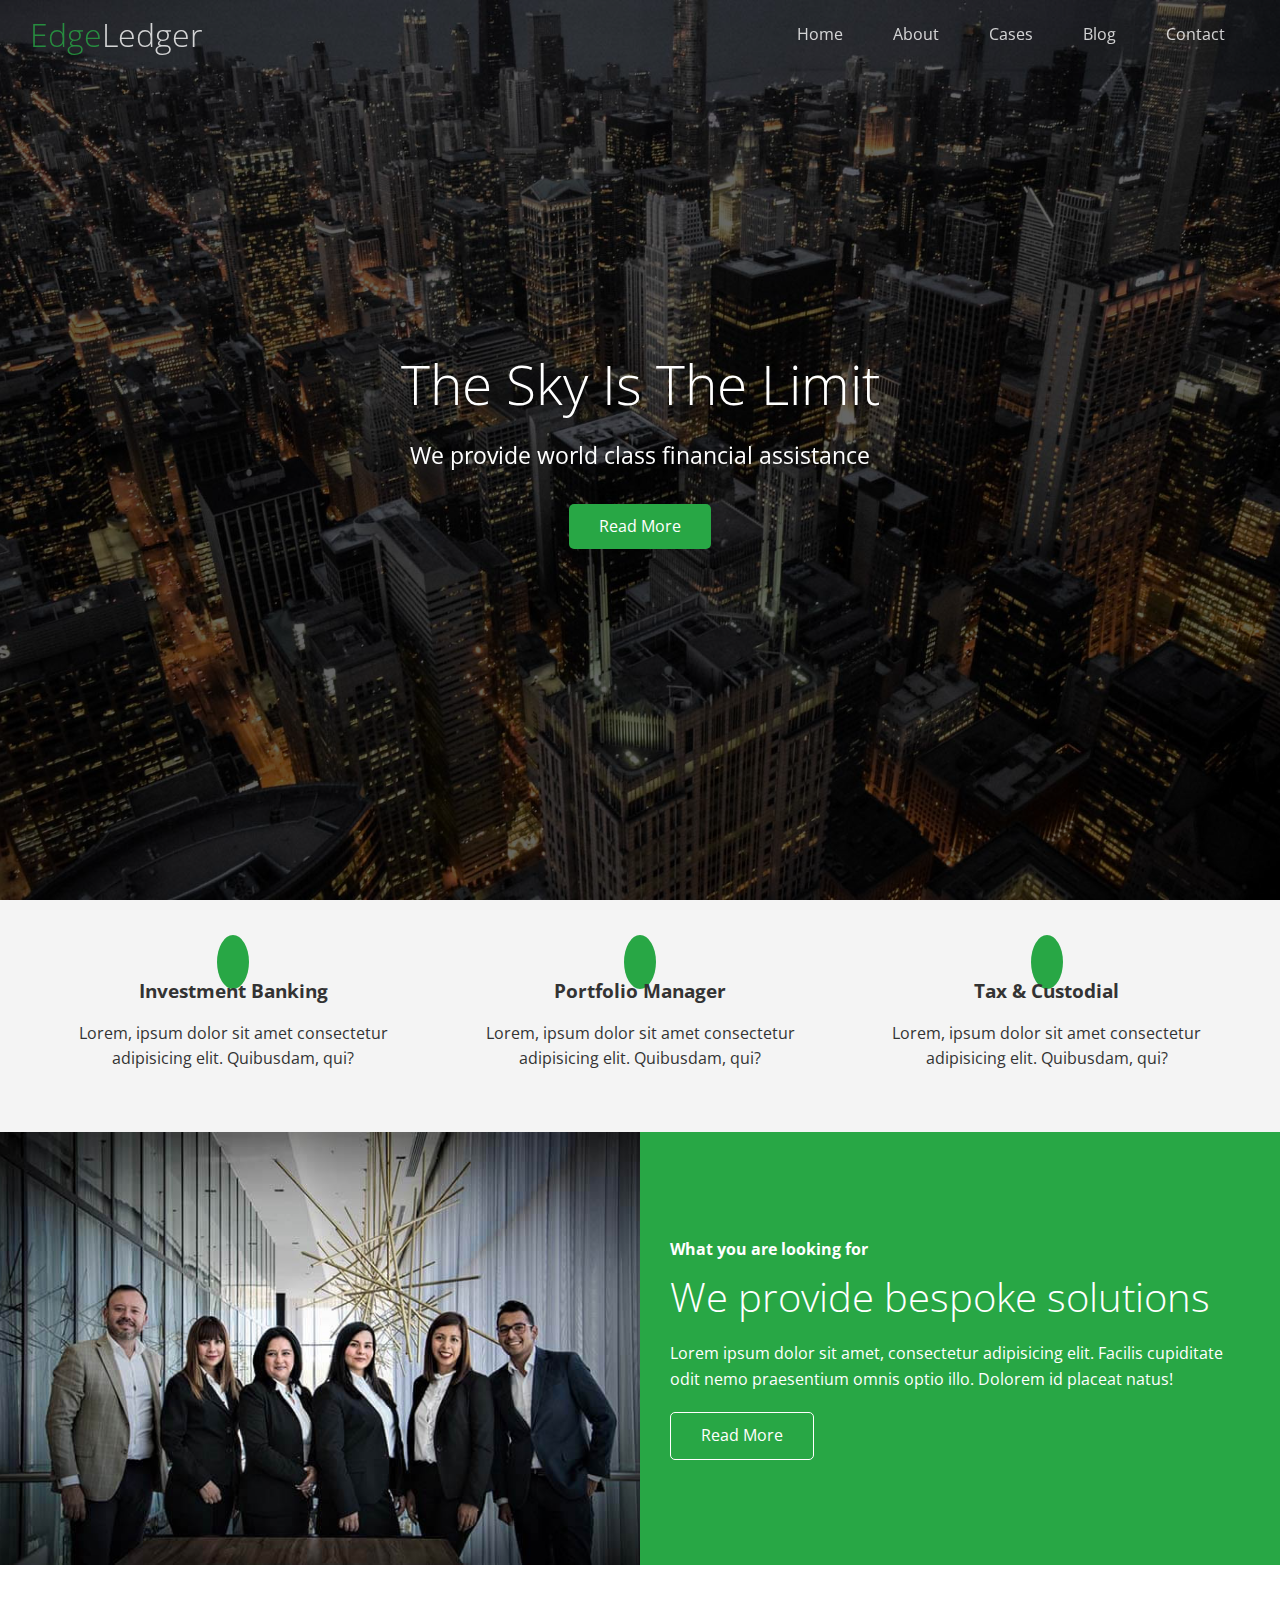
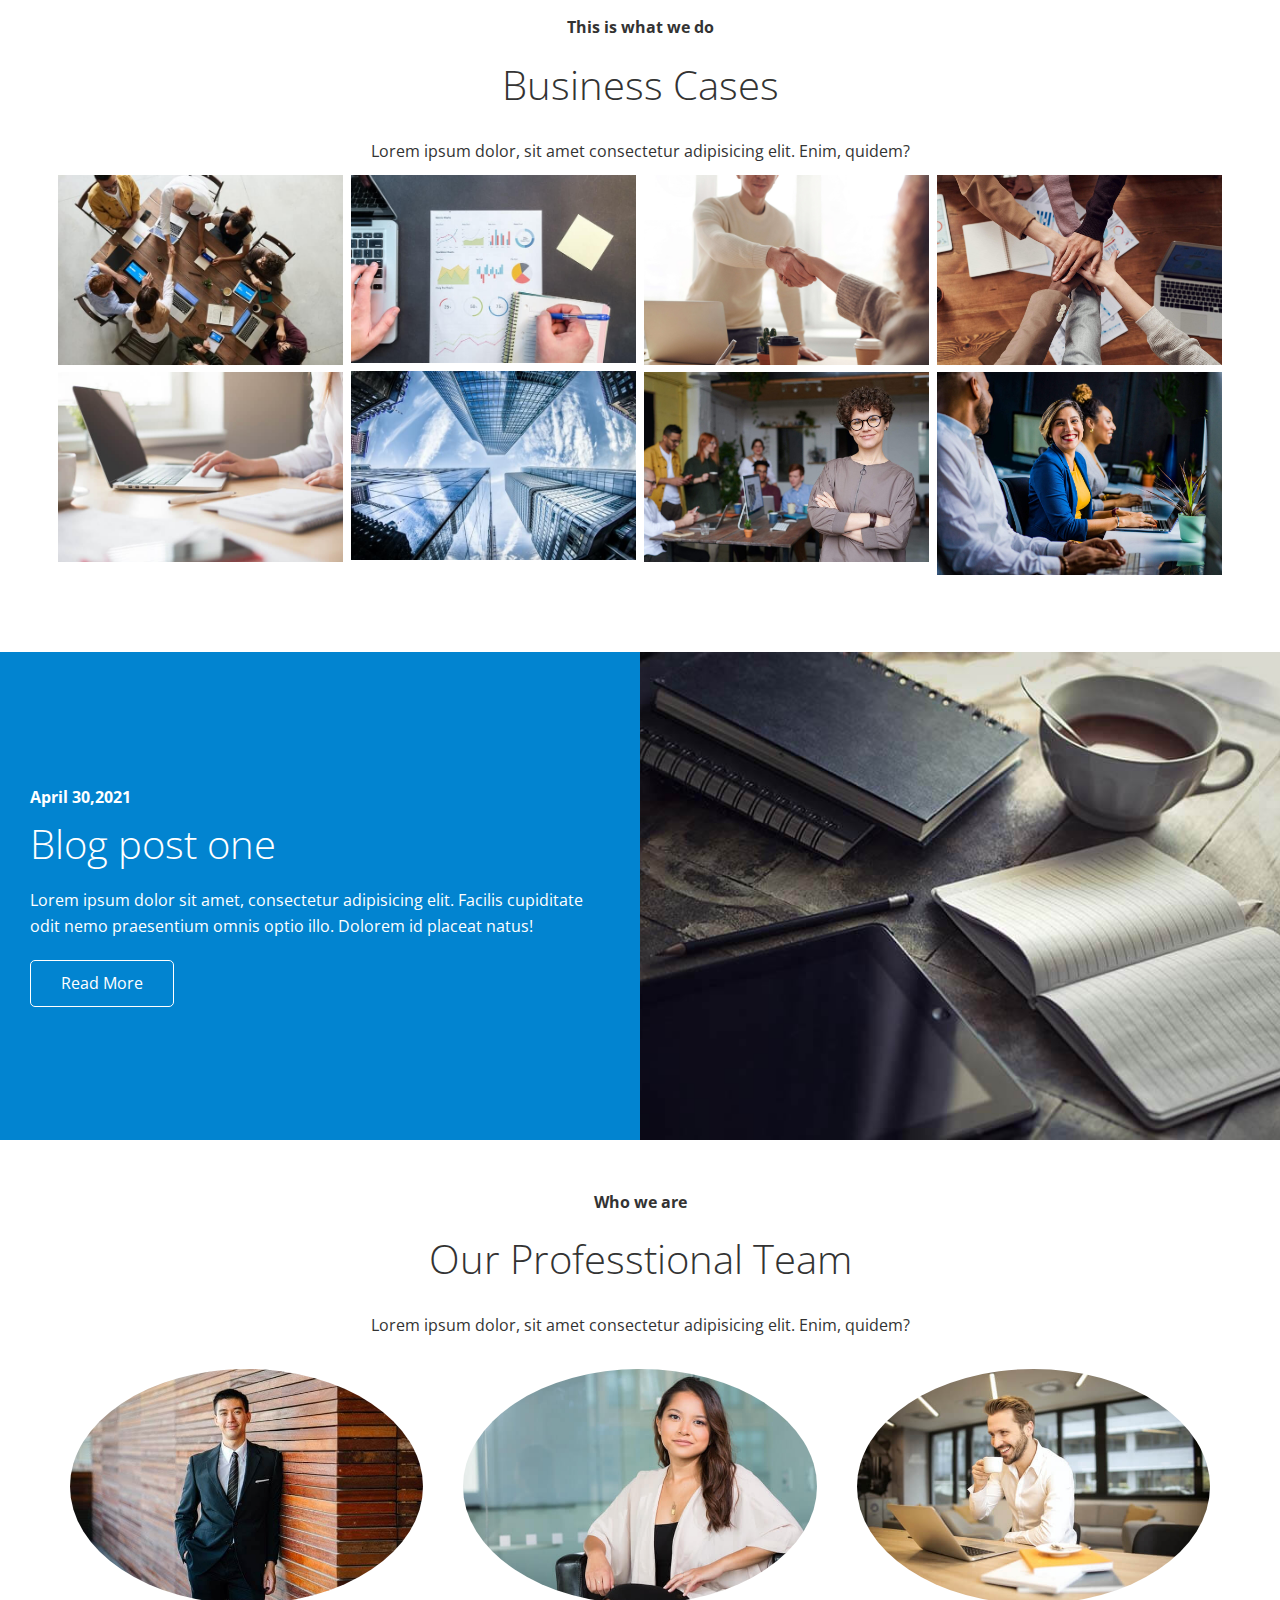
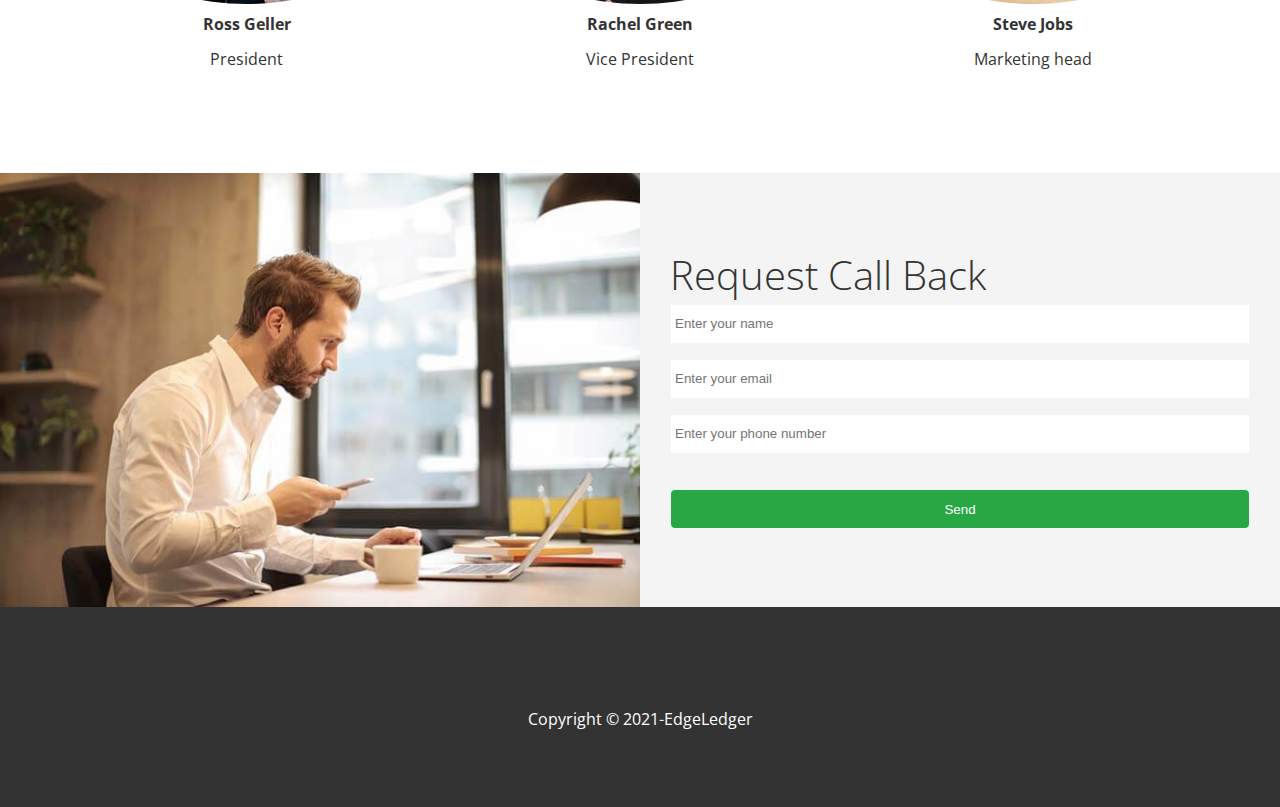
<file: index.html>
<!DOCTYPE html>
<html lang="en">
  <head>
    <meta charset="UTF-8" />
    <meta http-equiv="X-UA-Compatible" content="IE=edge" />
    <meta name="viewport" content="width=device-width, initial-scale=1.0" />
    <link
      rel="stylesheet"
      href="https://cdnjs.cloudflare.com/ajax/libs/font-awesome/5.15.3/css/all.min.css"
      integrity="sha512-iBBXm8fW90+nuLcSKlbmrPcLa0OT92xO1BIsZ+ywDWZCvqsWgccV3gFoRBv0z+8dLJgyAHIhR35VZc2oM/gI1w=="
      crossorigin="anonymous"
    />
    <link rel="shortcut icon" type="image/x-icon" href="/favicon.ico" />
    <link rel="stylesheet" href="./css/lightbox.min.css" />
    <link rel="stylesheet" href="css/utility.css" />
    <link rel="stylesheet" href="css/style.css" />
    <title>Welcome | EdgeLedger</title>
  </head>
  <body id="home">
    <header class="hero">
      <div id="navbar" class="navbar top">
        <h1 class="logo">
          <span class="text-primary"><i class="fas fa-book-open"></i> Edge</span
          >Ledger
        </h1>
        <nav>
          <ul>
            <li>
              <a href="#home">Home</a>
            </li>
            <li>
              <a href="#about">About</a>
            </li>
            <li>
              <a href="#cases">Cases</a>
            </li>
            <li>
              <a href="#blog">Blog</a>
            </li>
            <li>
              <a href="#contact">Contact</a>
            </li>
          </ul>
        </nav>
      </div>
      <div class="content">
        <h1>The Sky Is The Limit</h1>
        <p>We provide world class financial assistance</p>
        <a href="#about" class="btn"
          ><i class="fas fa-chevron-right"></i>Read More</a
        >
      </div>
    </header>
    <main>
      <!-- About-Icons -->

      <section id="about" class="icons bg-light">
        <div class="flex-items">
          <div>
            <i class="fas fa-university fa-2x"></i>
            <div>
              <h3>Investment Banking</h3>
              <p>
                Lorem, ipsum dolor sit amet consectetur adipisicing elit.
                Quibusdam, qui?
              </p>
            </div>
          </div>
          <div>
            <i class="fas fa-book-reader fa-2x"></i>
            <div>
              <h3>Portfolio Manager</h3>
              <p>
                Lorem, ipsum dolor sit amet consectetur adipisicing elit.
                Quibusdam, qui?
              </p>
            </div>
          </div>
          <div>
            <i class="fas fa-pencil-alt fa-2x"></i>
            <div>
              <h3>Tax & Custodial</h3>
              <p>
                Lorem, ipsum dolor sit amet consectetur adipisicing elit.
                Quibusdam, qui?
              </p>
            </div>
          </div>
        </div>
      </section>

      <!-- About-Solutions -->

      <section class="solutions flex-columns">
        <div class="row">
          <div class="column">
            <div class="column-1">
              <img src="./images/home/people.jpg" alt="" />
            </div>
          </div>
          <div class="column">
            <div class="column-2 bg-primary">
              <h4>What you are looking for</h4>
              <h2>We provide bespoke solutions</h2>
              <p>
                Lorem ipsum dolor sit amet, consectetur adipisicing elit.
                Facilis cupiditate odit nemo praesentium omnis optio illo.
                Dolorem id placeat natus!
              </p>
              <a href="" class="btn btn-outline"
                ><i class="fas fa-chevron"></i> Read More</a
              >
            </div>
          </div>
        </div>
      </section>
      <!-- Cases -->
      <section id="cases" class="cases flex-grid section-padding">
        <header class="section-header">
          <h4>This is what we do</h4>
          <h2>Business Cases</h2>
          <p>
            Lorem ipsum dolor, sit amet consectetur adipisicing elit. Enim,
            quidem?
          </p>
          <div class="row">
            <div class="column">
              <a
                href="./images/cases/cases1.jpg"
                data-lightbox="cases"
                data-title="Lorem ipsum dolor, sit amet consectetur adipisicing elit. Enim,
            quidem?"
              >
                <img src="./images/cases/cases1.jpg" alt="" />
              </a>
              <a
                href="./images/cases/cases2.jpg"
                data-lightbox="cases"
                data-title="Lorem ipsum dolor, sit amet consectetur adipisicing elit. Enim,
            quidem?"
              >
                <img src="./images/cases/cases2.jpg" alt="" />
              </a>
            </div>
            <div class="column">
              <a
                href="./images/cases/cases3.jpg"
                data-lightbox="cases"
                data-title="Lorem ipsum dolor, sit amet consectetur adipisicing elit. Enim,
            quidem?"
              >
                <img src="./images/cases/cases3.jpg" alt="" />
              </a>
              <a
                href="./images/cases/cases4.jpg"
                data-lightbox="cases"
                data-title="Lorem ipsum dolor, sit amet consectetur adipisicing elit. Enim,
            quidem?"
              >
                <img src="./images/cases/cases4.jpg" alt="" />
              </a>
            </div>
            <div class="column">
              <a
                href="./images/cases/cases5.jpg"
                data-lightbox="cases"
                data-title="Lorem ipsum dolor, sit amet consectetur adipisicing elit. Enim,
            quidem?"
              >
                <img src="./images/cases/cases5.jpg" alt="" />
              </a>
              <a
                href="./images/cases/cases6.jpg"
                data-lightbox="cases"
                data-title="Lorem ipsum dolor, sit amet consectetur adipisicing elit. Enim,
            quidem?"
              >
                <img src="./images/cases/cases6.jpg" alt="" />
              </a>
            </div>
            <div class="column">
              <a
                href="./images/cases/cases7.jpg"
                data-lightbox="cases"
                data-title="Lorem ipsum dolor, sit amet consectetur adipisicing elit. Enim,
            quidem?"
              >
                <img src="./images/cases/cases7.jpg" alt="" />
              </a>
              <a
                href="./images/cases/cases8.jpg"
                data-lightbox="cases"
                data-title="Lorem ipsum dolor, sit amet consectetur adipisicing elit. Enim,
            quidem?"
              >
                <img src="./images/cases/cases8.jpg" alt="" />
              </a>
            </div>
          </div>
        </header>
      </section>
      <!-- Blog -->
      <section id="blog" class="blog flex-columns flex-reverse">
        <div class="row">
          <div class="column">
            <div class="column-1">
              <img src="./images/home/blog.jpg" alt="" />
            </div>
          </div>
          <div class="column">
            <div class="column-2 bg-secondary">
              <h4>April 30,2021</h4>
              <h2>Blog post one</h2>
              <p>
                Lorem ipsum dolor sit amet, consectetur adipisicing elit.
                Facilis cupiditate odit nemo praesentium omnis optio illo.
                Dolorem id placeat natus!
              </p>
              <a href="blog.html" class="btn btn-outline"
                ><i class="fas fa-chevron"></i> Read More</a
              >
            </div>
          </div>
        </div>
      </section>
      <!-- Team -->
      <section id="team" class="team section-padding">
        <header class="section-header">
          <h4>Who we are</h4>
          <h2>Our Professtional Team</h2>
          <p>
            Lorem ipsum dolor, sit amet consectetur adipisicing elit. Enim,
            quidem?
          </p>
          <div class="flex-items">
            <div>
              <img src="./images/team/person1.jpg" alt="" />
              <h4>Ross Geller</h4>
              <p>President</p>
            </div>
            <div>
              <img src="./images/team/person2.jpg" alt="" />
              <h4>Rachel Green</h4>
              <p>Vice President</p>
            </div>
            <div>
              <img src="./images/team/person3.jpg" alt="" />
              <h4>Steve Jobs</h4>
              <p>Marketing head</p>
            </div>
          </div>
        </header>
      </section>
      <!-- Contact -->
      <section class="solutions flex-columns">
        <div class="row">
          <div class="column">
            <div class="column-1">
              <img src="./images/home/contact.jpg" alt="" />
            </div>
          </div>
          <div class="column">
            <div class="column-2 bg-light">
              <form action="" class="call-back-form">
                <h2>Request Call Back</h2>
                <div class="form-control">
                  <label for="name"></label>
                  <input
                    type="text"
                    name="name"
                    id="name"
                    placeholder="Enter your name"
                  />
                </div>
                <div class="form-control">
                  <label for="email"></label>
                  <input
                    type="email"
                    name="email"
                    id="email"
                    placeholder="Enter your email"
                  />
                </div>
                <div class="form-control">
                  <label for="phone"></label>
                  <input
                    type="text"
                    name="phone"
                    id="phone"
                    placeholder="Enter your phone number"
                  />
                </div>
                <input type="submit" value="Send" id="sumbit" class="btn" />
              </form>
            </div>
          </div>
        </div>
      </section>
    </main>
    <footer class="footer bg-dark">
      <div class="social">
        <a href="#"><i class="fab fa-facebook fa-2x"></i></a>
        <a href="#"><i class="fab fa-twitter fa-2x"></i></a>
        <a href="#"><i class="fab fa-youtube fa-2x"></i></a>
        <a href="#"><i class="fab fa-linkedin fa-2x"></i></a>
      </div>
      <p>Copyright &copy; 2021-EdgeLedger</p>
    </footer>
    <script
      src="https://code.jquery.com/jquery-3.6.0.min.js"
      integrity="sha256-/xUj+3OJU5yExlq6GSYGSHk7tPXikynS7ogEvDej/m4="
      crossorigin="anonymous"
    ></script>
    <script src="js/lightbox.min.js"></script>
    <script>
      const navbar = document.getElementById("navbar");
      let scrolled = false;

      window.onscroll = function () {
        if (window.pageYOffset > 100) {
          navbar.classList.remove("top");
          if (!scrolled) {
            navbar.style.transform = "translateY(-70px)";
          }
          setTimeout(function () {
            navbar.style.transform = "translateY(0px)";
            scrolled = true;
          }, 200);
        } else {
          navbar.classList.add("top");
          scrolled = false;
        }
      };
      //Smooth scrolling
      $("#navbar a, .btn").on("click", function (e) {
        if (this.hash !== "") {
          e.preventDefault();

          const hash = this.hash;

          $("html, body").animate(
            {
              scrollTop: $(hash).offset().top - 100,
            },
            800
          );
        }
      });
    </script>
  </body>
</html>
</file>
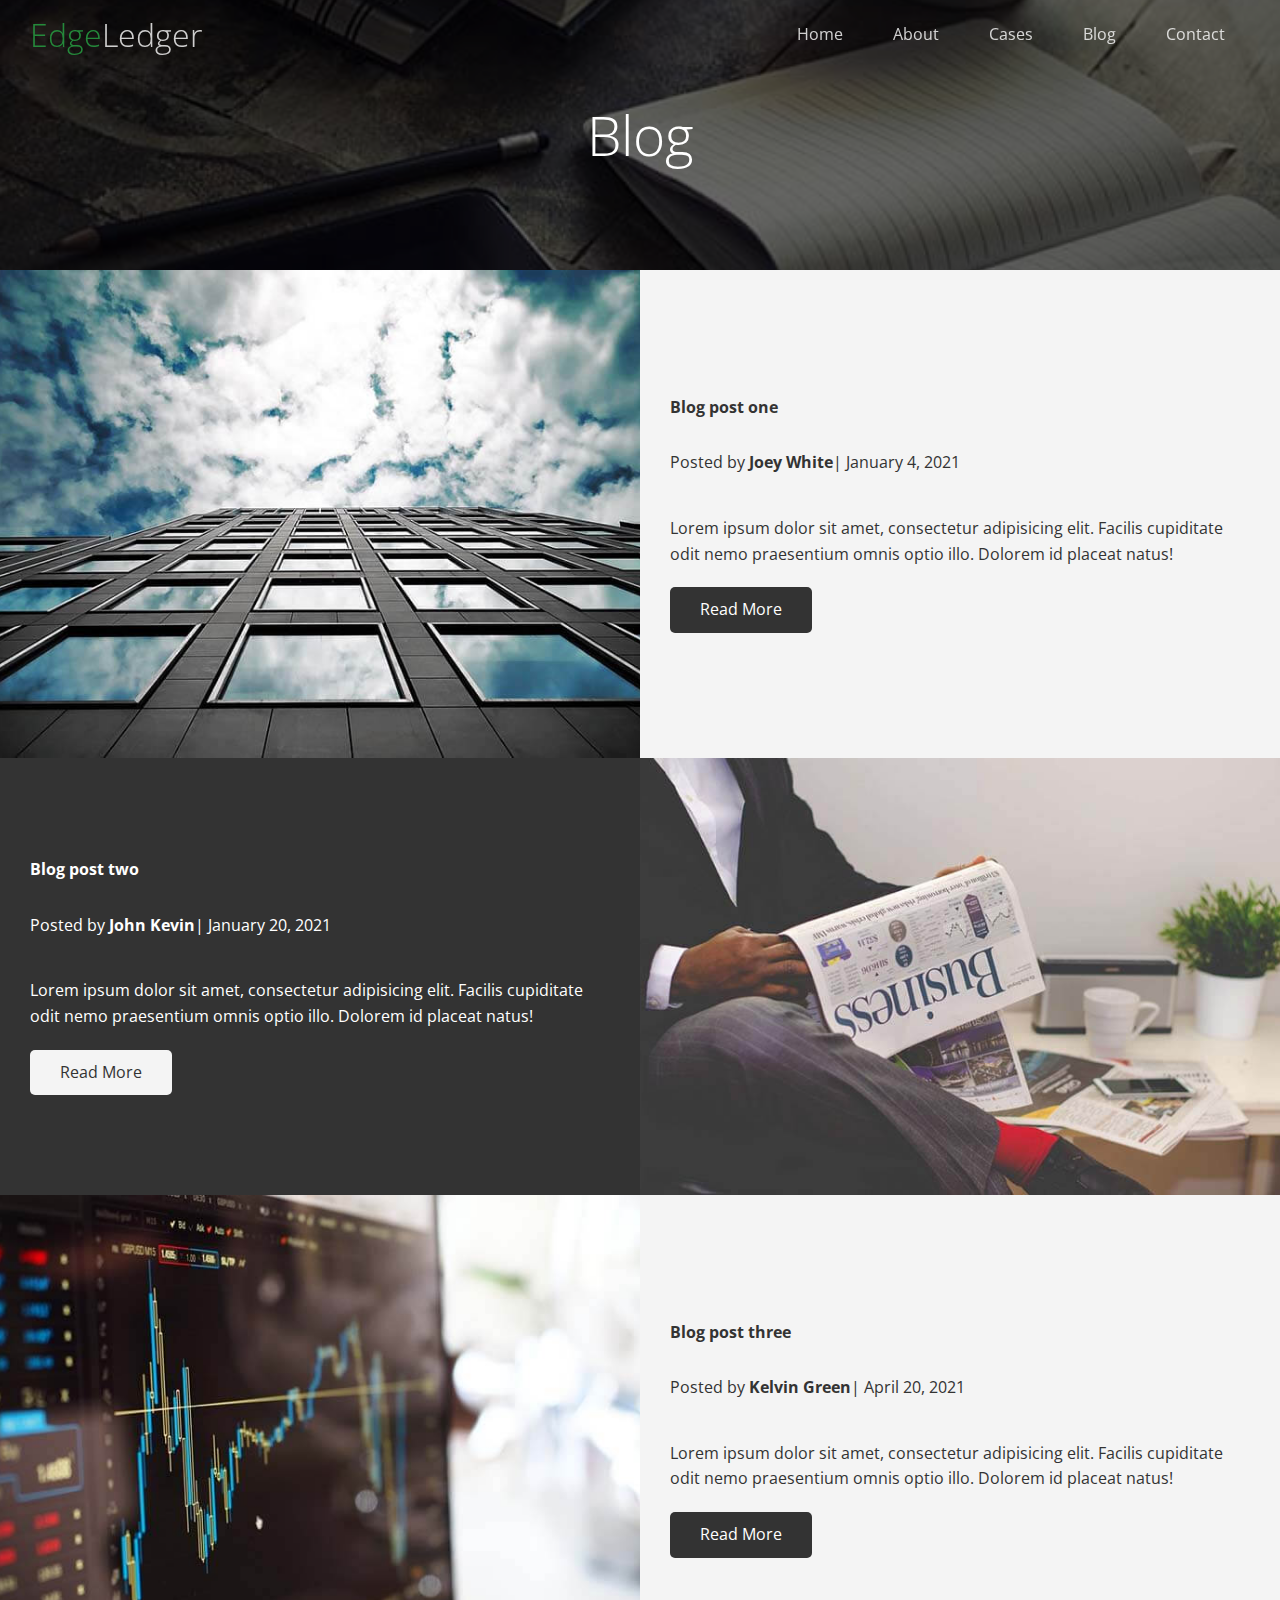
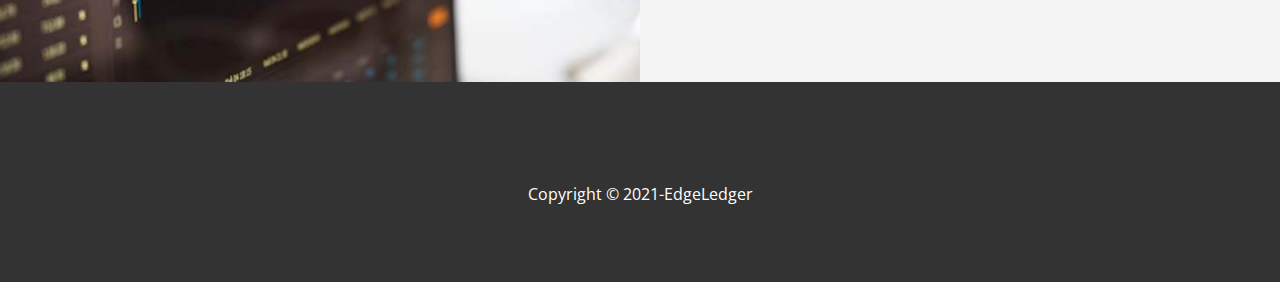
<file: blog.html>
<!DOCTYPE html>
<html lang="en">
  <head>
    <meta charset="UTF-8" />
    <meta http-equiv="X-UA-Compatible" content="IE=edge" />
    <meta name="viewport" content="width=device-width, initial-scale=1.0" />
    <link
      rel="stylesheet"
      href="https://cdnjs.cloudflare.com/ajax/libs/font-awesome/5.15.3/css/all.min.css"
      integrity="sha512-iBBXm8fW90+nuLcSKlbmrPcLa0OT92xO1BIsZ+ywDWZCvqsWgccV3gFoRBv0z+8dLJgyAHIhR35VZc2oM/gI1w=="
      crossorigin="anonymous"
    />
    <link rel="stylesheet" href="css/utility.css" />
    <link rel="stylesheet" href="css/style.css" />
    <title>Read Our Blog</title>
  </head>
  <body id="home">
    <header class="hero blog">
      <div id="navbar" class="navbar top">
        <h1 class="logo">
          <span class="text-primary"><i class="fas fa-book-open"></i> Edge</span
          >Ledger
        </h1>
        <nav>
          <ul>
            <li>
              <a href="index.html">Home</a>
            </li>
            <li>
              <a href="index.html#about">About</a>
            </li>
            <li>
              <a href="index.html#cases">Cases</a>
            </li>
            <li>
              <a href="index.html#blog">Blog</a>
            </li>
            <li>
              <a href="index.html#contact">Contact</a>
            </li>
          </ul>
        </nav>
      </div>
      <div class="content">
        <h1>Blog</h1>
      </div>
    </header>
    <main>
      <article class="flex-columns">
        <div class="row">
          <div class="column">
            <div class="column-1">
              <img src="./images/blog/blog1.jpg" alt="" />
            </div>
          </div>
          <div class="column">
            <div class="column-2 bg-light">
              <h4>Blog post one</h4>
              <p class="meta">
                <i class="fas fa-user"></i>Posted by
                <strong>Joey White</strong>| January 4, 2021
              </p>
              <p>
                Lorem ipsum dolor sit amet, consectetur adipisicing elit.
                Facilis cupiditate odit nemo praesentium omnis optio illo.
                Dolorem id placeat natus!
              </p>
              <a href="post.html" class="btn btn-dark"
                ><i class="fas fa-chevron"></i> Read More</a
              >
            </div>
          </div>
        </div>
      </article>
      <article class="flex-columns flex-reverse">
        <div class="row">
          <div class="column">
            <div class="column-1">
              <img src="./images/blog/blog2.jpg" alt="" />
            </div>
          </div>
          <div class="column">
            <div class="column-2 bg-dark">
              <h4>Blog post two</h4>
              <p class="meta">
                <i class="fas fa-user"></i>Posted by
                <strong>John Kevin</strong>| January 20, 2021
              </p>
              <p>
                Lorem ipsum dolor sit amet, consectetur adipisicing elit.
                Facilis cupiditate odit nemo praesentium omnis optio illo.
                Dolorem id placeat natus!
              </p>
              <a href="post.html" class="btn btn-light"
                ><i class="fas fa-chevron"></i> Read More</a
              >
            </div>
          </div>
        </div>
      </article>
      <article class="flex-columns">
        <div class="row">
          <div class="column">
            <div class="column-1">
              <img src="./images/blog/blog3.jpg" alt="" />
            </div>
          </div>
          <div class="column">
            <div class="column-2 bg-light">
              <h4>Blog post three</h4>
              <p class="meta">
                <i class="fas fa-user"></i>Posted by
                <strong>Kelvin Green</strong>| April 20, 2021
              </p>
              <p>
                Lorem ipsum dolor sit amet, consectetur adipisicing elit.
                Facilis cupiditate odit nemo praesentium omnis optio illo.
                Dolorem id placeat natus!
              </p>
              <a href="post.html" class="btn btn-dark"
                ><i class="fas fa-chevron"></i> Read More</a
              >
            </div>
          </div>
        </div>
      </article>
    </main>
    <footer class="footer bg-dark">
      <div class="social">
        <a href="#"><i class="fab fa-facebook fa-2x"></i></a>
        <a href="#"><i class="fab fa-twitter fa-2x"></i></a>
        <a href="#"><i class="fab fa-youtube fa-2x"></i></a>
        <a href="#"><i class="fab fa-linkedin fa-2x"></i></a>
      </div>
      <p>Copyright &copy; 2021-EdgeLedger</p>
    </footer>
    <script>
      const navbar = document.getElementById("navbar");
      let scrolled = false;

      window.onscroll = function () {
        if (window.pageYOffset > 100) {
          navbar.classList.remove("top");
          if (!scrolled) {
            navbar.style.transform = "translateY(-70px)";
          }
          setTimeout(function () {
            navbar.style.transform = "translateY(0px)";
            scrolled = true;
          }, 200);
        } else {
          navbar.classList.add("top");
          scrolled = false;
        }
      };
    </script>
  </body>
</html>
</file>
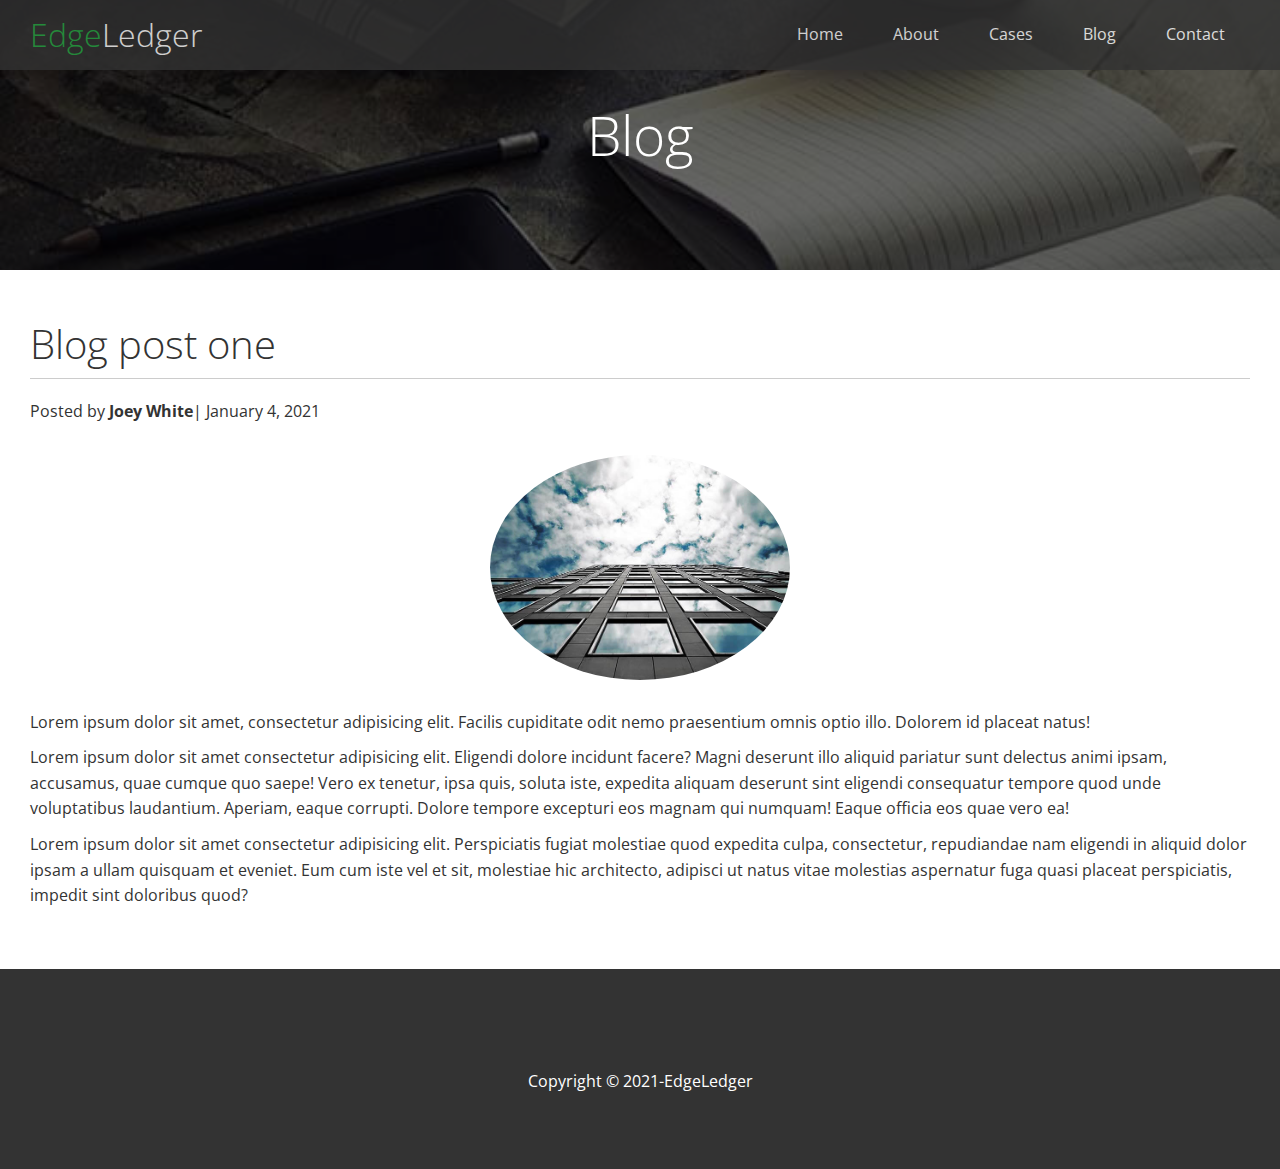
<file: post.html>
<!DOCTYPE html>
<html lang="en">
  <head>
    <meta charset="UTF-8" />
    <meta http-equiv="X-UA-Compatible" content="IE=edge" />
    <meta name="viewport" content="width=device-width, initial-scale=1.0" />
    <link
      rel="stylesheet"
      href="https://cdnjs.cloudflare.com/ajax/libs/font-awesome/5.15.3/css/all.min.css"
      integrity="sha512-iBBXm8fW90+nuLcSKlbmrPcLa0OT92xO1BIsZ+ywDWZCvqsWgccV3gFoRBv0z+8dLJgyAHIhR35VZc2oM/gI1w=="
      crossorigin="anonymous"
    />
    <link rel="stylesheet" href="css/utility.css" />
    <link rel="stylesheet" href="css/style.css" />
    <title>Blog Post One</title>
  </head>
  <body id="home">
    <header class="hero blog">
      <div id="navbar" class="navbar">
        <h1 class="logo">
          <span class="text-primary"><i class="fas fa-book-open"></i> Edge</span
          >Ledger
        </h1>
        <nav>
          <ul>
            <li>
              <a href="index.html">Home</a>
            </li>
            <li>
              <a href="index.html#about">About</a>
            </li>
            <li>
              <a href="index.html#cases">Cases</a>
            </li>
            <li>
              <a href="index.html#blog">Blog</a>
            </li>
            <li>
              <a href="index.html#contact">Contact</a>
            </li>
          </ul>
        </nav>
      </div>
      <div class="content">
        <h1>Blog</h1>
      </div>
    </header>
    <main>
      <section class="post">
        <h2>Blog post one</h2>
        <p class="meta">
          <i class="fas fa-user"></i>Posted by <strong>Joey White</strong>|
          January 4, 2021
        </p>
        <img src="./images/blog/blog1.jpg" alt="" />
        <p>
          Lorem ipsum dolor sit amet, consectetur adipisicing elit. Facilis
          cupiditate odit nemo praesentium omnis optio illo. Dolorem id placeat
          natus!
        </p>
        <p>
          Lorem ipsum dolor sit amet consectetur adipisicing elit. Eligendi
          dolore incidunt facere? Magni deserunt illo aliquid pariatur sunt
          delectus animi ipsam, accusamus, quae cumque quo saepe! Vero ex
          tenetur, ipsa quis, soluta iste, expedita aliquam deserunt sint
          eligendi consequatur tempore quod unde voluptatibus laudantium.
          Aperiam, eaque corrupti. Dolore tempore excepturi eos magnam qui
          numquam! Eaque officia eos quae vero ea!
        </p>
        <p>
          Lorem ipsum dolor sit amet consectetur adipisicing elit. Perspiciatis
          fugiat molestiae quod expedita culpa, consectetur, repudiandae nam
          eligendi in aliquid dolor ipsam a ullam quisquam et eveniet. Eum cum
          iste vel et sit, molestiae hic architecto, adipisci ut natus vitae
          molestias aspernatur fuga quasi placeat perspiciatis, impedit sint
          doloribus quod?
        </p>
      </section>
    </main>
    <footer class="footer bg-dark">
      <div class="social">
        <a href="#"><i class="fab fa-facebook fa-2x"></i></a>
        <a href="#"><i class="fab fa-twitter fa-2x"></i></a>
        <a href="#"><i class="fab fa-youtube fa-2x"></i></a>
        <a href="#"><i class="fab fa-linkedin fa-2x"></i></a>
      </div>
      <p>Copyright &copy; 2021-EdgeLedger</p>
    </footer>
  </body>
</html>
</file>
<file: css/utility.css>
/* text colors */

.text-primary {
  color: #28a745;
}

.text-secondary {
  color: #0284d0;
}

/* Button */

.btn {
  cursor: pointer;
  display: inline-block;
  padding: 10px 30px;
  color: #fff;
  background-color: #28a745;
  border: none;
  border-radius: 5px;
}

.btn:hover {
  opacity: 0.9;
}

.btn-primary,
.bg-primary {
  color: #fff;
  background: #28a745;
}

.btn-secondary,
.bg-secondary {
  color: #fff;
  background: #0284d0;
}

.btn-light,
.bg-light {
  color: #333;
  background: #f4f4f4;
}

.btn-dark,
.bg-dark {
  color: #fff;
  background: #333;
}

.btn-outline {
  background: transparent;
  border: 1px solid #fff;
}

/* Flex-items */

.flex-columns.flex-reverse .row {
  flex-direction: row-reverse;
}

.flex-items {
  display: flex;
  text-align: center;
  justify-content: center;
  height: 100%;
}

.flex-items > div {
  padding: 20px;
}

/* Flex-Columns */

.flex-columns .row {
  display: flex;
  flex-direction: row;
  flex-wrap: wrap;
  width: 100%;
}

.flex-columns .column {
  display: flex;
  flex-direction: column;
  flex-basis: 100%;
  flex: 1;
}

.flex-columns .column .column-1,
.flex-columns .column .column-2 {
  height: 100%;
}

.flex-columns img {
  width: 100%;
  height: 100%;
  object-fit: cover;
}

.flex-columns .column-2 {
  display: flex;
  flex-direction: column;
  align-items: flex-start;
  justify-content: center;
  padding: 30px;
}

.flex-columns h2 {
  font-size: 40px;
  font-weight: 100;
}

.flex-columns h4 {
  margin-bottom: 10px;
}

.flex-columns p {
  margin: 20px 0;
}

/* Section Header */

.section-header {
  padding: 30px;
  display: flex;
  flex-direction: column;
  align-items: center;
  justify-content: center;
  text-align: center;
}

.section-header h2 {
  font-size: 40px;
  margin: 20px 0;
}

.section-padding {
  padding: 20px 20px 40px;
}

/* Flex-Grid */

.flex-grid .row {
  display: flex;
  flex-wrap: wrap;
  padding: 0 4px;
}

.flex-grid .column {
  flex: 25%;
  max-width: 25%;
  padding: 0 4px;
}
</file>
<file: css/style.css>
@import url("https://fonts.googleapis.com/css2?family=Open+Sans:wght@300;400&display=swap");

* {
  box-sizing: border-box;
  margin: 0;
  padding: 0;
}

body {
  font-family: "Open Sans", sans-serif;
  background: #fff;
  line-height: 1.6;
  color: #333;
}

ul {
  list-style: none;
}

a {
  text-decoration: none;
  color: #333;
}

h1,
h2 {
  font-weight: 300;
  line-height: 1.2;
}

p {
  margin: 10px 0;
}

img {
  width: 100%;
}

/* Navbar */

.navbar {
  display: flex;
  align-items: center;
  justify-content: space-between;
  background-color: #333;
  color: #fff;
  opacity: 0.8;
  width: 100%;
  height: 70px;
  position: fixed;
  top: 0px;
  padding: 0 30px;
  transition: 1s ease-in;
  transition: 0.5s;
}

.navbar.top {
  background: transparent;
}

.navbar a {
  color: #fff;
  margin: 0 5px;
  padding: 10px 20px;
}

.navbar a:hover {
  border-bottom: #28a745 2px solid;
}

.navbar ul {
  display: flex;
}

.navbar.logo {
  font-weight: 400;
}

.navbar.top {
  background: transparent;
}

/* Header */

.hero {
  background: url("../images/home/showcase.jpg") no-repeat center center/cover;
  height: 100vh;
  position: relative;
  color: #fff;
}

.hero .content {
  display: flex;
  flex-direction: column;
  justify-content: center;
  align-items: center;
  text-align: center;
  height: 100%;
  padding: 0 20px;
}

.hero .content h1 {
  font-size: 55px;
}

.hero .content p {
  font-size: 23px;
  max-width: 600px;
  margin: 20px 0 30px;
}

.hero::before {
  content: "";
  position: absolute;
  top: 0;
  left: 0;
  width: 100%;
  height: 100%;
  background: rgba(0, 0, 0, 0.6);
}

.hero * {
  z-index: 10;
}
/* Blog */

.hero.blog {
  background: url(../images/home/blog.jpg) no-repeat center center/cover;
  height: 30vh;
}

/* Icons */

.icons {
  padding: 30px;
}

.icons h3 {
  font-weight: bold;
  margin-bottom: 15px;
}

.icons i {
  background-color: #28a745;
  color: #fff;
  padding: 1rem;
  border-radius: 50%;
  margin-bottom: 15px;
}

/* Cases */

.cases img:hover {
  opacity: 0.7;
}

/* Team */

.team img {
  border-radius: 50%;
}

/* Call-Back Form */

.call-back-form {
  width: 100%;
  padding: 20px 0;
}

.call-back-form label {
  display: block;
  margin-bottom: 5px;
}

.call-back-form .form-control {
  margin-bottom: 15px;
}

.call-back-form input {
  width: 100%;
  padding: 4px;
  height: 40px;
  border: #f5f5f5 1px solid;
}

.call-back-form input:focus {
  outline-color: #28a745;
}

.call-back-form .btn {
  padding: 12px 0;
  margin-top: 20px;
}

/* Footer */

.footer {
  display: flex;
  flex-direction: column;
  text-align: center;
  justify-content: center;
  align-items: center;
  height: 200px;
}

.footer a {
  color: #fff;
}

.footer a:hover {
  color: #28a745;
}

.footer .social > * {
  margin-right: 30px;
}

/* Blog Post */
.post {
  padding: 50px 30px;
}

.post h2 {
  font-size: 40px;
  margin-bottom: 20px;
  padding-bottom: 10px;
  border-bottom: #ccc solid 1px;
}

.post .meta {
  margin-bottom: 30px;
}

.post img {
  width: 300px;
  border-radius: 50%;
  display: block;
  margin: 0 auto 30px;
}

/* Mobile */

@media (max-width: 768px) {
  .navbar {
    flex-direction: column;
    height: 120px;
    padding: 20px;
  }
  .navbar a {
    padding: 10px 10px;
    margin: 0 3px;
  }
  .flex-items {
    flex-direction: column;
  }
  .flex-columns .column,
  .flex-grid .column {
    flex: 100%;
    max-width: 100%;
  }
  .team img {
    width: 70%;
  }
}
</file>
